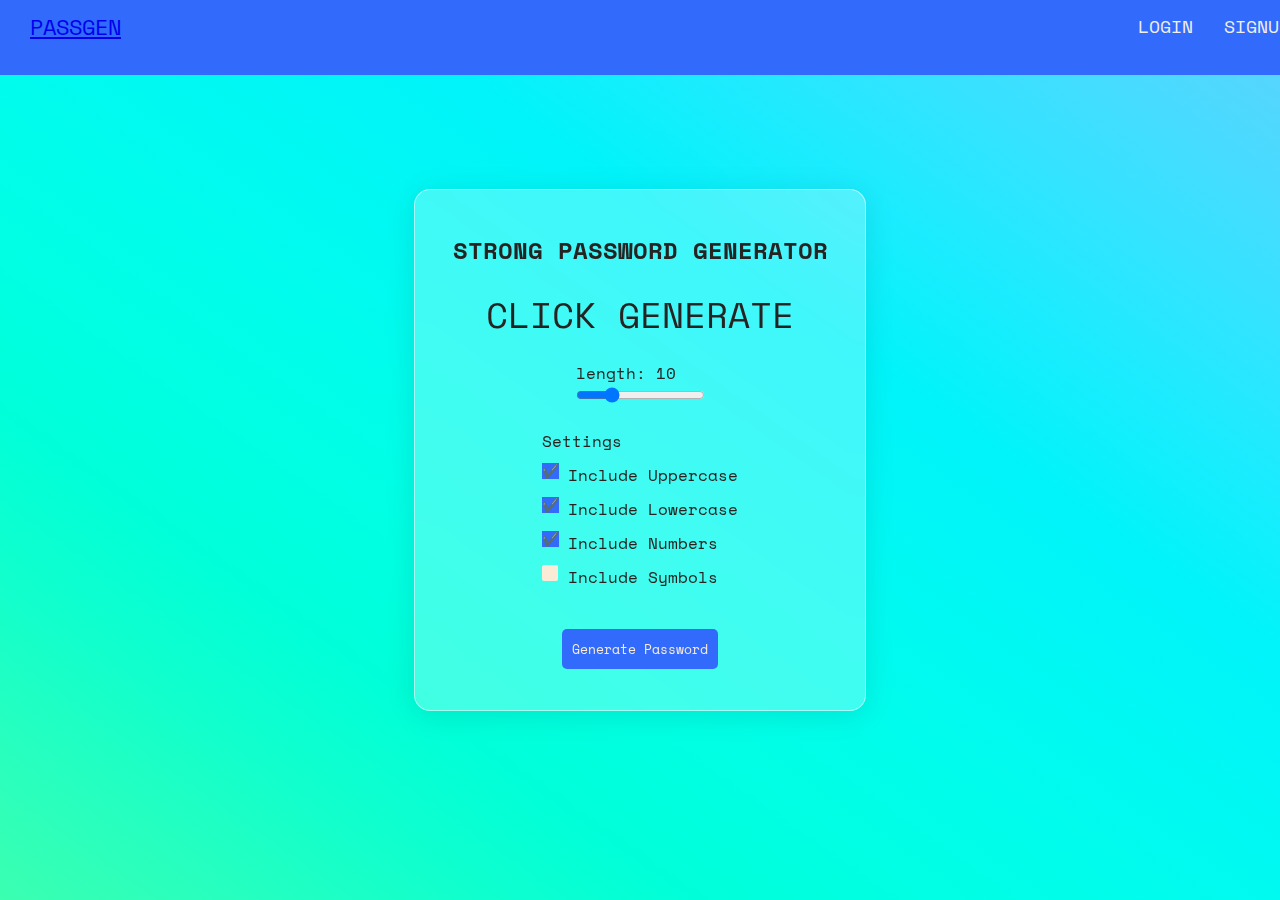
<file: index.html>
<!DOCTYPE html>
<html lang="en">
  <head>
    <meta charset="UTF-8" />
    <meta http-equiv="X-UA-Compatible" content="IE=edge" />
    <meta name="viewport" content="width=device-width, initial-scale=1.0" />
    <title>Random Password Generator</title>
    <link rel="stylesheet" href="./styles.css" />
    <link rel="preconnect" href="https://fonts.googleapis.com" />
    <link rel="preconnect" href="https://fonts.gstatic.com" crossorigin />
    <link
      href="https://fonts.googleapis.com/css2?family=Space+Mono&display=swap"
      rel="stylesheet"
    />
  </head>
  <body>
    <nav class="nav">
      <div class="nav-header">
        <div class="nav-title"><a href="home.html">PASSGEN</a></div>
      </div>
      <div class="nav-btn">
        <label for="nav-check">
          <span></span>
          <span></span>
          <span></span>
        </label>
      </div>

      <div class="nav-links">
        <a href="login.html">LOGIN</a>
        <a href="signup.html">SIGNUP</a>
      </div>
    </nav>

    <main class="container">
      <h2 class="title">STRONG PASSWORD GENERATOR</h2>

      <div class="result">
        <div class="result__viewbox" id="result">CLICK GENERATE</div>
      </div>

      <div class="slider__cont">
        <div class="slider">length: <span id="lenLable">10</span></div>
        <input id="slider" type="range" min="8" max="16" value="10" />
      </div>

      <div class="settings">
        <span class="settings__title field-title">Settings</span>
        <div class="settings_options">
          <input type="checkbox" id="uppercase" checked />
          <label for="uppercase">Include Uppercase</label>
        </div>
        <div class="settings_options">
          <input type="checkbox" id="lowercase" checked />
          <label for="lowercase">Include Lowercase</label>
        </div>
        <div class="settings_options">
          <input type="checkbox" id="number" checked />
          <label for="number">Include Numbers</label>
        </div>
        <div class="settings_options">
          <input type="checkbox" id="symbol" />
          <label for="symbol">Include Symbols</label>
        </div>
      </div>

      <button class="btn generate" id="generate">Generate Password</button>
    </main>
    <script src="index.js"></script>
  </body>
</html>
</file>
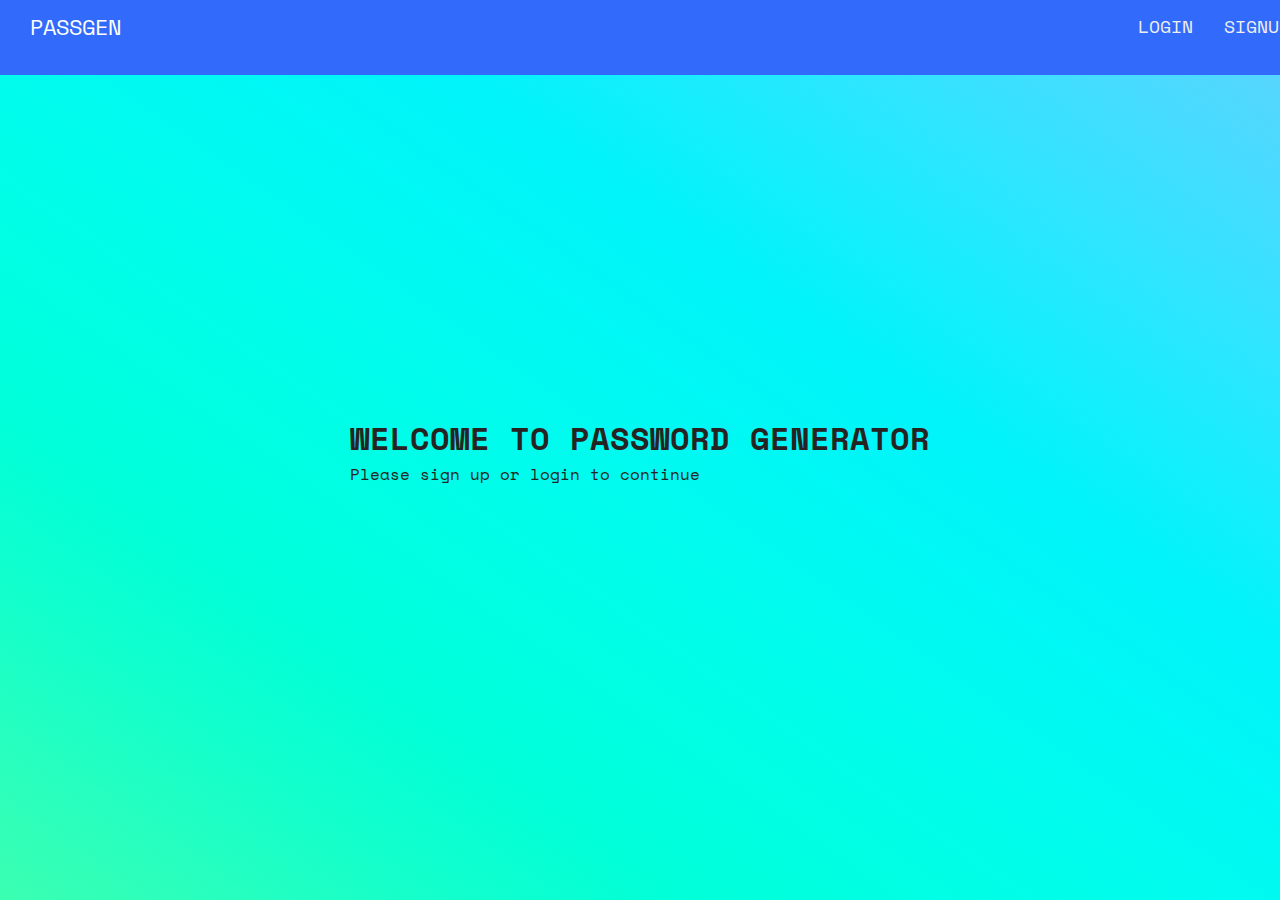
<file: home.html>
<!DOCTYPE html>
<html lang="en">
  <head>
    <meta charset="UTF-8" />
    <meta http-equiv="X-UA-Compatible" content="IE=edge" />
    <meta name="viewport" content="width=device-width, initial-scale=1.0" />
    <title>Password Generator and Manager</title>
    <link rel="stylesheet" href="./styles.css" />
    <link rel="preconnect" href="https://fonts.googleapis.com" />
    <link rel="preconnect" href="https://fonts.gstatic.com" crossorigin />
    <link
      href="https://fonts.googleapis.com/css2?family=Space+Mono&display=swap"
      rel="stylesheet"
    />
  </head>
  <body>
    <nav class="nav">
      <div class="nav-header">
        <div class="nav-title">PASSGEN</div>
      </div>
      <div class="nav-btn">
        <label for="nav-check">
          <span></span>
          <span></span>
          <span></span>
        </label>
      </div>

      <div class="nav-links">
        <a href="login.html">LOGIN</a>
        <a href="signup.html">SIGNUP</a>
      </div>
    </nav>
    <main>
      <h1>WELCOME TO PASSWORD GENERATOR</h1>
      <p>Please sign up or login to continue</p>
    </main>
  </body>
</html>
</file>
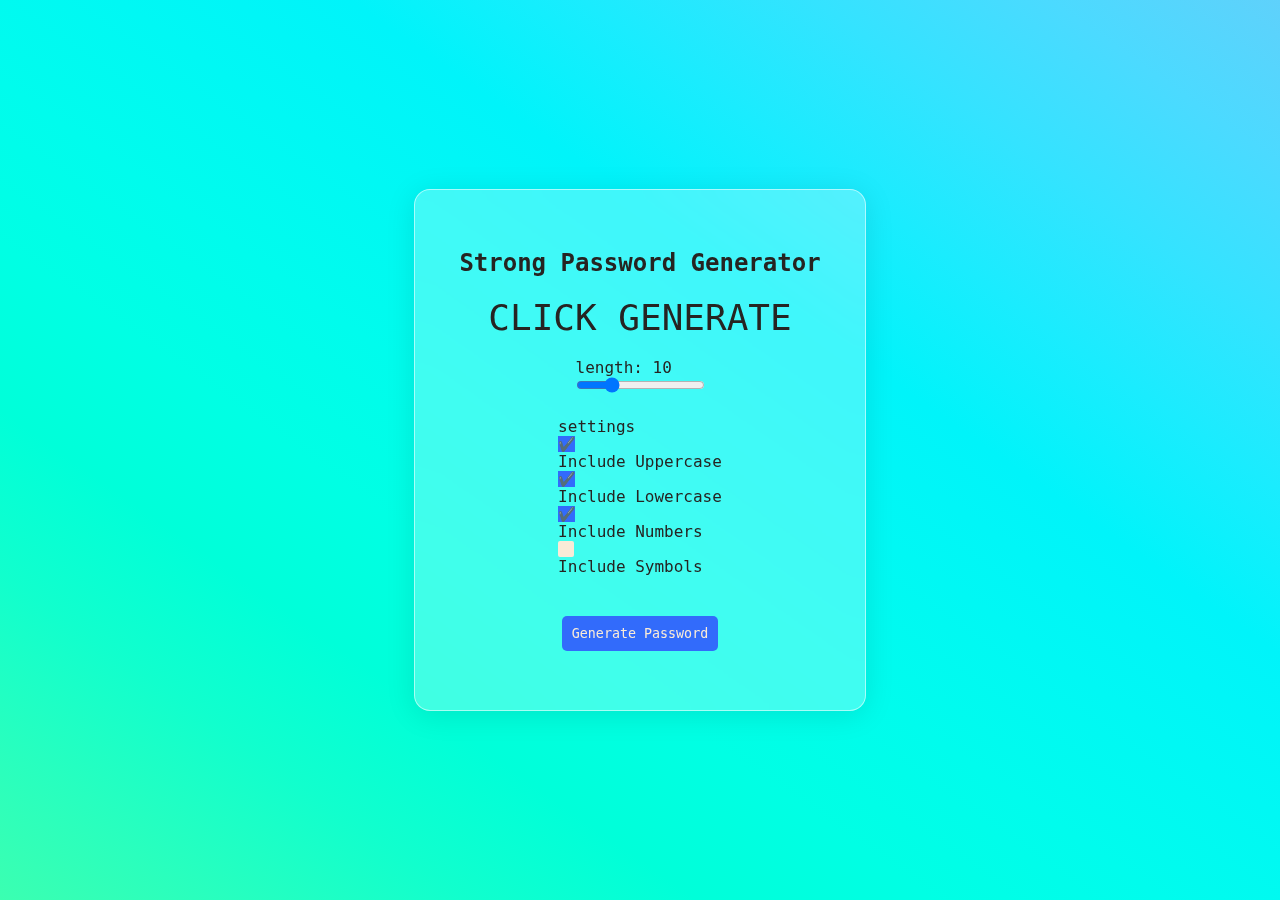
<file: index1.html>
<!DOCTYPE html>
<html lang="en">
  <head>
    <meta charset="UTF-8" />
    <meta http-equiv="X-UA-Compatible" content="IE=edge" />
    <meta name="viewport" content="width=device-width, initial-scale=1.0" />
    <title>Random Password Generator</title>
    <link rel="stylesheet" href="./styles.css" />
  </head>
  <body>
    <div class="container">
      <h2 class="title">Strong Password Generator</h2>

      <div class="result">
        <div class="result__viewbox" id="result">CLICK GENERATE</div>
      </div>

      <div class="slider__cont">
        <div class="slider">length: <span id="lenLable">10</span></div>
        <input id="slider" type="range" min="8" max="16" value="10" />
      </div>

      <div class="settings">
        <span class="settings__title field-title">settings</span>
        <div class="setting">
          <input type="checkbox" id="uppercase" checked />
          <label for="uppercase">Include Uppercase</label>
        </div>
        <div class="setting">
          <input type="checkbox" id="lowercase" checked />
          <label for="lowercase">Include Lowercase</label>
        </div>
        <div class="setting">
          <input type="checkbox" id="number" checked />
          <label for="number">Include Numbers</label>
        </div>
        <div class="setting">
          <input type="checkbox" id="symbol" />
          <label for="symbol">Include Symbols</label>
        </div>
      </div>

      <button class="btn generate" id="generate">Generate Password</button>
    </div>
    <script src="index.js"></script>
  </body>
</html>
</file>
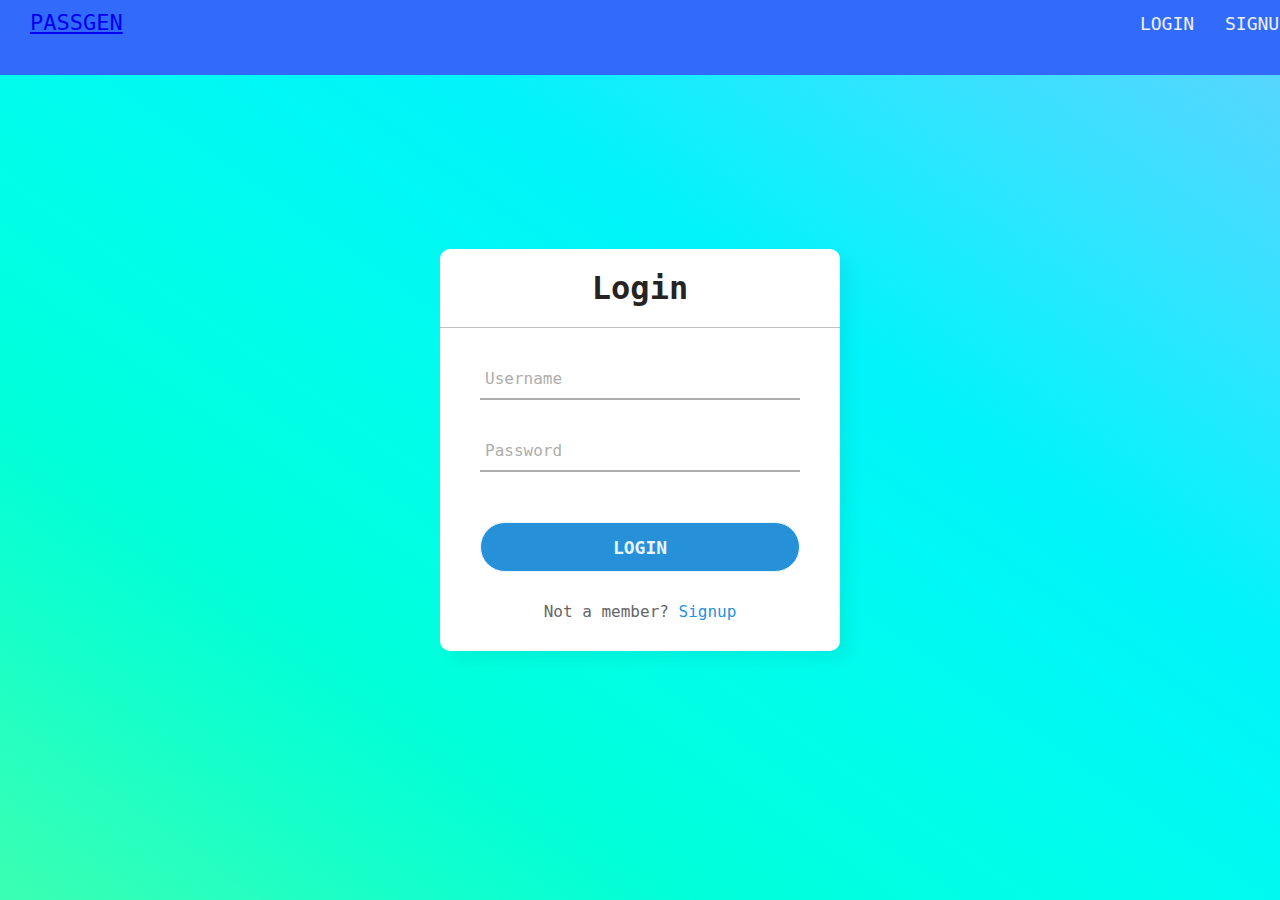
<file: login.html>
<!DOCTYPE html>
<html lang="en" dir="ltr">
  <head>
    <meta charset="utf-8" />
    <title>PASSGEN</title>
    <link rel="stylesheet" href="styles.css" />
  </head>
  <body>
    <nav class="nav">
      <div class="nav-header">
        <div class="nav-title"><a href="home.html">PASSGEN</a></div>
      </div>
      <div class="nav-btn">
        <label for="nav-check">
          <span></span>
          <span></span>
          <span></span>
        </label>
      </div>

      <div class="nav-links">
        <a href="login.html">LOGIN</a>
        <a href="signup.html">SIGNUP</a>
      </div>
    </nav>
    <main class="center">
      <h1>Login</h1>
      <form id="form">
        <div class="txt_field">
          <input id="uname" type="text" required />
          <span></span>
          <label>Username</label>
        </div>
        <div class="txt_field">
          <input id="pass" type="password" required />
          <span></span>
          <label>Password</label>
        </div>
        <button id="sub-button" type="submit">LOGIN</button>
        <div class="signup_link">
          Not a member? <a href="signup.html">Signup</a>
        </div>
      </form>
    </main>
    <script src="login.js"></script>
  </body>
</html>
</file>
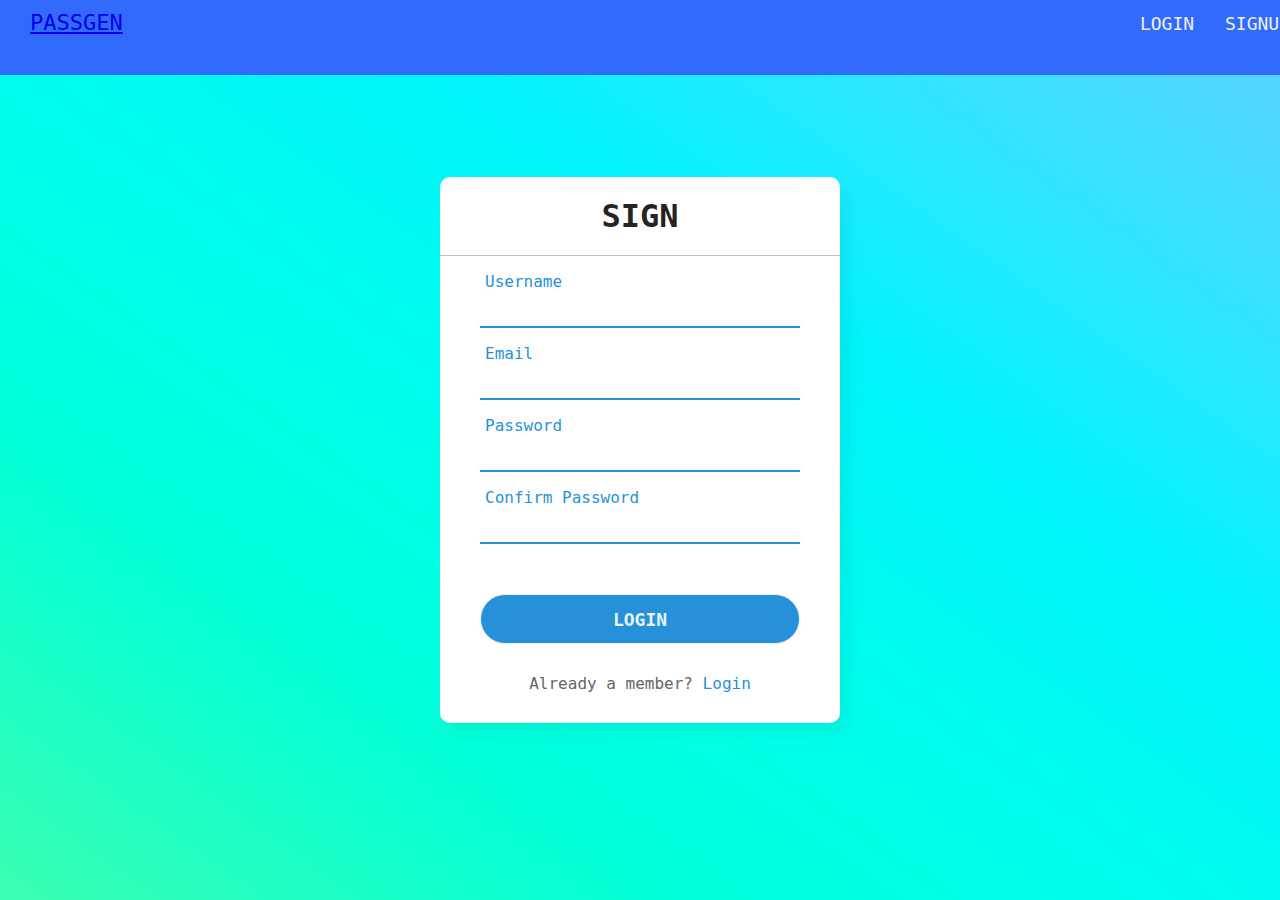
<file: signup.html>
<!DOCTYPE html>
<html lang="en" dir="ltr">
  <head>
    <meta charset="utf-8" />
    <title>PASSGEN</title>
    <link rel="stylesheet" href="styles.css" />
  </head>
  <body>
    <nav class="nav">
      <div class="nav-header">
        <div class="nav-title"><a href="home.html">PASSGEN</a></div>
      </div>
      <div class="nav-btn">
        <label for="nav-check">
          <span></span>
          <span></span>
          <span></span>
        </label>
      </div>

      <div class="nav-links">
        <a href="login.html">LOGIN</a>
        <a href="signup.html">SIGNUP</a>
      </div>
    </nav>
    <main class="center">
      <h1>SIGN</h1>
      <form id="form">
        <div class="txt_field">
          <input type="text" id="username" />
          <span></span>
          <label>Username</label>
          <div class="error"></div>
        </div>
        <div class="txt_field">
          <input type="text" id="email" />
          <span></span>
          <label>Email</label>
          <div class="error"></div>
        </div>
        <div class="txt_field">
          <input type="password" id="password" />
          <span></span>
          <label>Password</label>
          <div class="error"></div>
        </div>
        <div class="txt_field">
          <input type="password" id="cpassword" />
          <span></span>
          <label>Confirm Password</label>
          <div class="error"></div>
        </div>
        <button id="sub-button" type="submit">LOGIN</button>
        <div class="signup_link">
          Already a member? <a href="login.html">Login</a>
        </div>
      </form>
    </main>
    <script src="signup.js"></script>
  </body>
</html>
</file>
<file: styles.css>
* {
    margin: 0;
    padding:0;
  }

.container {
    display: flex;
    justify-content: center;
    align-items: center;
    flex-direction: column;
    margin: 40px 0;
	width: 400px;
	height: 500px;
	padding: 10px 25px;
    background: rgba(255, 255, 255, 0.25);
    border-radius: 16px;
    box-shadow: 0 4px 30px rgba(0, 0, 0, 0.1);
    backdrop-filter: blur(10.4px);
    -webkit-backdrop-filter: blur(10.4px);
    border: 1px solid rgba(255, 255, 255, 0.54);
}

body {
    font-family: 'Space Mono', monospace;
    color: rgb(38, 36, 34);
    width: 100%;
	height: 100vh;
    display: flex;
    flex-direction: column;
    justify-content: center;
    align-items: center;
    overflow: hidden;
    background-image: linear-gradient(to right top, #3bffb1, #27ffbf, #11ffcd, #00ffd9, #00ffe4, #00fced, #00f8f4, #00f4fa, #1aecfe, #34e3ff, #4bdaff, #5fd1fb);}

button{
    color: antiquewhite;
    margin-top: 20px;
    background-color: #326bfb;
    border-style: none;
    border-radius: 5px;
    padding: 10px;
    font-family: 'Space Mono', monospace;
    cursor:pointer;

}

.settings_options {
    display: flex;
    flex-direction: row;
    gap: 10px;
    margin-top: 10px;
}
.settings {
    margin-top: 20px;
    margin-bottom: 20px;
}
.title {
    margin-top: 0;
}
.result {
    padding:20px
}
#result {
    font-size: 36px;
}
input[type = "checkbox"] {
    display: flex;
    appearance: none;
    height: 16px;
    width: 16px;
    background-color: antiquewhite;
    border-radius: 2px;
    cursor: pointer;
}

input[type="checkbox"]:after {
    content:"✔️";
    font-size : 14px;
    display: none;
    justify-content: center;
    align-items: center;
}

input[type="checkbox"]:checked {
    background-color: #326bfb;
}
input[type="checkbox"]:checked::after {
    display: block;
    background-color: #326bfb;
}





.nav {
    padding: 0 20px;
    align-self: start;
    position: fixed;
    top: 0;
    left:0;
    z-index:99;
    height: 75px;
    width: 100%;
    background-color: #326bfb;
  }
  
  .nav > .nav-header {
    display: inline;
  }
  
  .nav > .nav-header > .nav-title {
    display: inline-block;
    font-size: 22px;
    color: #fff;
    padding: 10px 10px;
  }
  
  .nav > .nav-btn {
    display: none;
  }
  
  .nav > .nav-links {
    display: inline;
    float: right;
    font-size: 18px;
  }
  
  .nav > .nav-links > a {
    display: inline-block;
    padding: 13px 10px 13px 10px;
    text-decoration: none;
    color: #efefef;
  }
  
  .nav > .nav-links > a:hover {
    background-color: rgba(0, 0, 0, 0.3);
  }
  


  
.center{
    width: 400px;
    background: white;
    border-radius: 10px;
    box-shadow: 10px 10px 15px rgba(0,0,0,0.05);
  }
  .center h1{
    text-align: center;
    padding: 20px 0;
    border-bottom: 1px solid silver;
  }
  .center form{
    padding: 0 40px;
    box-sizing: border-box;
  }
  form .txt_field{
    position: relative;
    border-bottom: 2px solid #adadad;
    margin: 30px 0;
  }
  .txt_field input{
    width: 100%;
    padding: 0 5px;
    height: 40px;
    font-size: 16px;
    border: none;
    background: none;
    outline: none;
  }
  .txt_field label{
    position: absolute;
    top: 50%;
    left: 5px;
    color: #adadad;
    transform: translateY(-50%);
    font-size: 16px;
    pointer-events: none;
    transition: .5s;
  }
  .txt_field span::before{
    content: '';
    position: absolute;
    top: 40px;
    left: 0;
    width: 0%;
    height: 2px;
    background: #2691d9;
    transition: .5s;
  }
  .txt_field input:focus ~ label,
  .txt_field input:valid ~ label{
    top: -5px;
    color: #2691d9;
  }
  .txt_field input:focus ~ span::before,
  .txt_field input:valid ~ span::before{
    width: 100%;
  }
  #sub-button[type="submit"]{
    width: 100%;
    height: 50px;
    border: 1px solid;
    background: #2691d9;
    border-radius: 25px;
    font-size: 18px;
    color: #e9f4fb;
    font-weight: 700;
    cursor: pointer;
    outline: none;
  }
  #sub-button[type="submit"]:hover{
    border-color: #2691d9;
    transition: .5s;
  }
  .signup_link{
    margin: 30px 0;
    text-align: center;
    font-size: 16px;
    color: #666666;
  }
  .signup_link a{
    color: #2691d9;
    text-decoration: none;
  }
  .signup_link a:hover{
    text-decoration: underline;
  }
  
  .error {
    color : red;
    font-size: 14px;

  }
</file>
